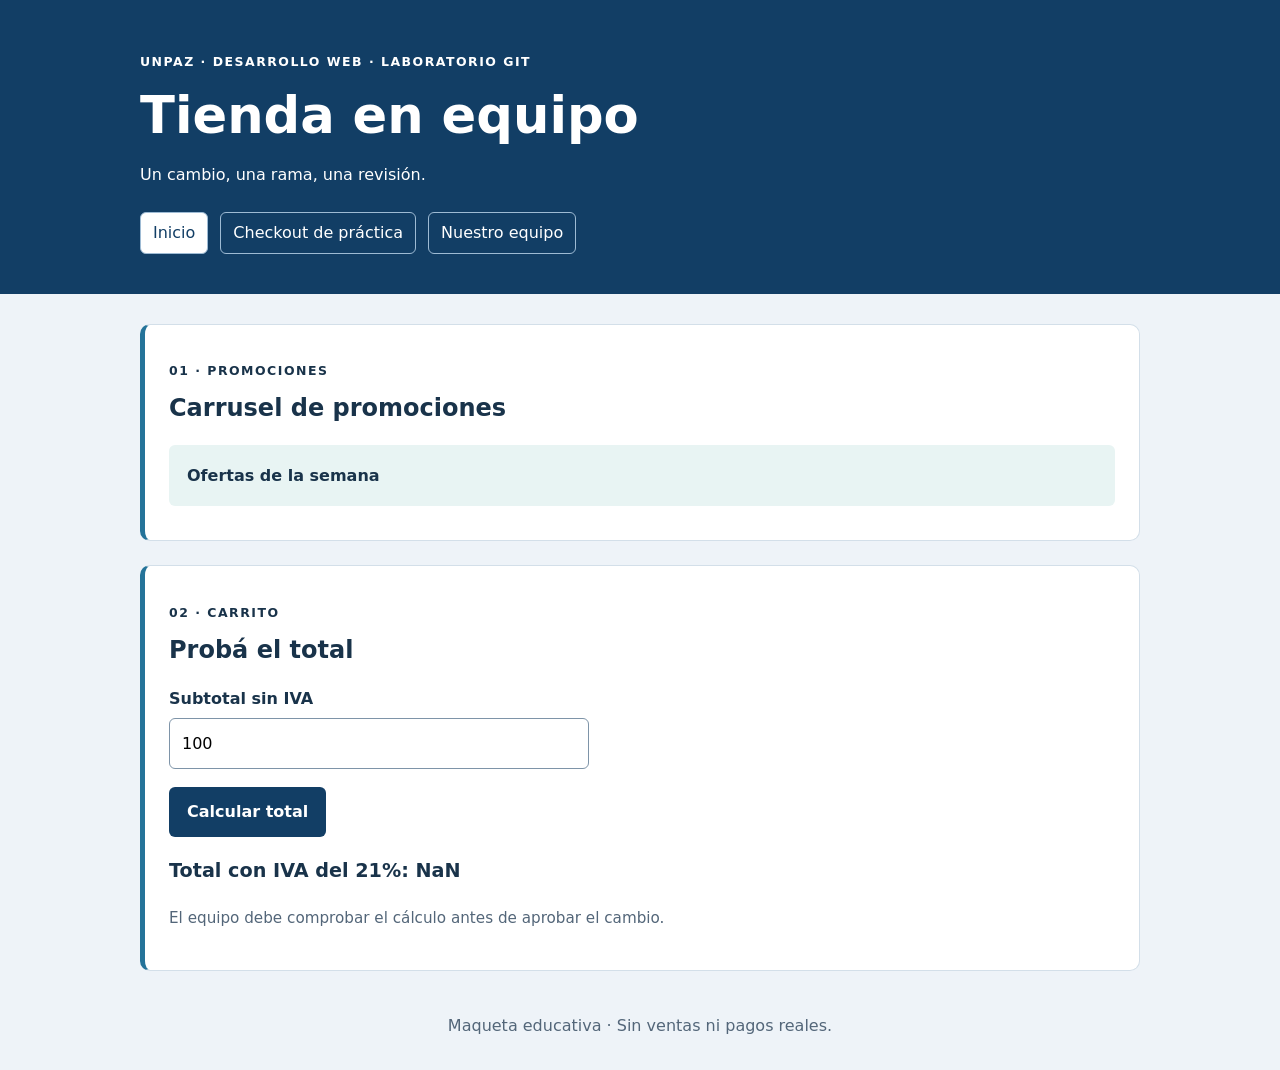
<file: index.html>
<!doctype html> <!-- Declara que el documento utiliza HTML5. -->
<html lang="es"> <!-- Define el español como idioma de la página. -->
<head> <!-- Abre la información general del documento. -->
<meta charset="UTF-8"> <!-- Permite mostrar tildes y caracteres españoles. -->
<meta name="viewport" content="width=device-width, initial-scale=1"> <!-- Adapta la página al ancho de la pantalla. -->
<title>Tienda en equipo · UNPAZ</title> <!-- Define el título de la pestaña. -->
<link rel="stylesheet" href="estilos.css"> <!-- Carga los estilos compartidos. -->
<script src="cart.js" defer></script> <!-- Carga el cálculo cuando el HTML está disponible. -->
</head> <!-- Cierra la información general. -->
<body> <!-- Abre el contenido visible. -->
<header class="cabecera"> <!-- Agrupa el título y la navegación. -->
<p class="etiqueta">UNPAZ · DESARROLLO WEB · LABORATORIO GIT</p> <!-- Identifica el propósito educativo. -->
<h1>Tienda en equipo</h1> <!-- Presenta el nombre de la tienda de práctica. -->
<p>Un cambio, una rama, una revisión.</p> <!-- Resume el trabajo colaborativo. -->
<nav aria-label="Navegación principal"><a href="index.html" aria-current="page">Inicio</a><a href="checkout.html">Checkout de práctica</a><a href="equipo.html">Nuestro equipo</a></nav> <!-- Permite recorrer las dos páginas. -->
</header> <!-- Cierra la cabecera. -->
<main> <!-- Contiene la información principal. -->
<section aria-labelledby="titulo-promos"> <!-- Abre el espacio de promociones. -->
<p class="etiqueta">01 · PROMOCIONES</p> <!-- Identifica el primer bloque. -->
<h2 id="titulo-promos">Carrusel de promociones</h2> <!-- Nombra el sector del ejercicio de conflicto, sin animación. -->
<div class="promo">Ofertas de la semana</div> <!-- Esta es la línea compartida del ejercicio de promociones. -->
</section> <!-- Cierra el espacio de promociones. -->
<section aria-labelledby="titulo-carrito"> <!-- Abre la demostración del cálculo. -->
<p class="etiqueta">02 · CARRITO</p> <!-- Identifica el segundo bloque. -->
<h2 id="titulo-carrito">Probá el total</h2> <!-- Presenta la prueba del carrito. -->
<label for="subtotal">Subtotal sin IVA</label> <!-- Describe el dato que se debe ingresar. -->
<input id="subtotal" type="number" min="0" step="0.01" value="100"> <!-- Permite ingresar un subtotal válido. -->
<button id="calcular" type="button">Calcular total</button> <!-- Ejecuta la demostración sin enviar formularios. -->
<p class="resultado">Total con IVA del 21%: <output id="total" aria-live="polite"></output></p> <!-- Muestra el resultado y anuncia sus cambios. -->
<p class="ayuda">El equipo debe comprobar el cálculo antes de aprobar el cambio.</p> <!-- Recuerda la revisión funcional. -->
</section> <!-- Cierra la demostración del cálculo. -->
</main> <!-- Cierra el contenido principal. -->
<footer>Maqueta educativa · Sin ventas ni pagos reales.</footer> <!-- Aclara el alcance del sitio. -->
</body> <!-- Cierra el contenido visible. -->
</html> <!-- Finaliza el documento. -->
</file>
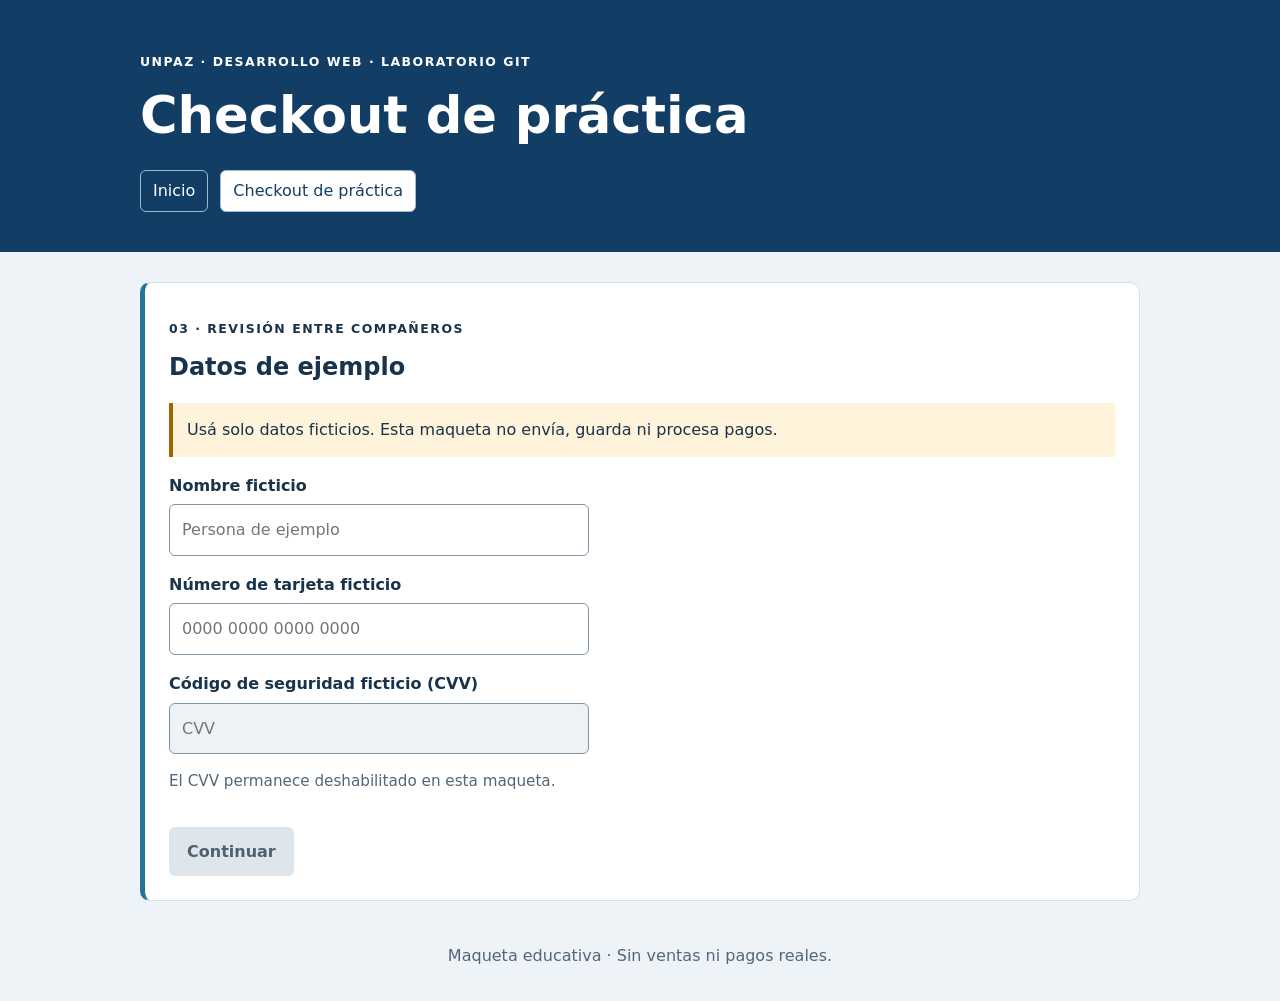
<file: checkout.html>
<!doctype html> <!-- Declara un documento HTML5. -->
<html lang="es"> <!-- Identifica el idioma español. -->
<head> <!-- Abre los datos generales de la página. -->
<meta charset="UTF-8"> <!-- Permite escribir tildes. -->
<meta name="viewport" content="width=device-width, initial-scale=1"> <!-- Adapta la página a pantallas pequeñas. -->
<title>Checkout de práctica · Tienda en equipo</title> <!-- Define el título de la pestaña. -->
<link rel="stylesheet" href="estilos.css"> <!-- Reutiliza los estilos de la tienda. -->
</head> <!-- Cierra los datos generales. -->
<body> <!-- Abre el contenido visible. -->
<header class="cabecera"> <!-- Presenta el encabezado compartido. -->
<p class="etiqueta">UNPAZ · DESARROLLO WEB · LABORATORIO GIT</p> <!-- Identifica la actividad. -->
<h1>Checkout de práctica</h1> <!-- Presenta el formulario didáctico. -->
<nav aria-label="Navegación principal"><a href="index.html">Inicio</a><a href="checkout.html" aria-current="page">Checkout de práctica</a></nav> <!-- Permite volver al carrito. -->
</header> <!-- Cierra la cabecera. -->
<main> <!-- Abre el contenido principal. -->
<section aria-labelledby="titulo-checkout"> <!-- Agrupa los campos de la maqueta sin crear un formulario que envíe datos. -->
<p class="etiqueta">03 · REVISIÓN ENTRE COMPAÑEROS</p> <!-- Identifica el ejercicio de revisión. -->
<h2 id="titulo-checkout">Datos de ejemplo</h2> <!-- Presenta los campos didácticos. -->
<p class="aviso">Usá solo datos ficticios. Esta maqueta no envía, guarda ni procesa pagos.</p> <!-- Explica el uso adecuado de la demostración. -->
<label for="nombre">Nombre ficticio</label> <!-- Asocia el rótulo con el campo de nombre. -->
<input id="nombre" type="text" placeholder="Persona de ejemplo" autocomplete="off"> <!-- Recibe únicamente un nombre de práctica. -->
<label for="tarjeta">Número de tarjeta ficticio</label> <!-- Describe el dato de ejemplo. -->
<input id="tarjeta" type="text" placeholder="0000 0000 0000 0000" autocomplete="off"> <!-- Ofrece un campo de práctica sin destino de envío. -->
<label for="cvv">Código de seguridad ficticio (CVV)</label> <!-- Asocia el rótulo al campo del ejercicio. -->
<input id="cvv" type="password" placeholder="CVV" disabled autocomplete="off"> <!-- Reserva el campo que se habilitará durante la revisión. -->
<p class="ayuda">El CVV permanece deshabilitado en esta maqueta.</p> <!-- Explica por qué el campo inicial no puede editarse. -->
<button type="button" disabled>Continuar</button> <!-- Muestra un botón deshabilitado que no realiza pagos. -->
</section> <!-- Cierra los campos de la maqueta. -->
</main> <!-- Cierra el contenido principal. -->
<footer>Maqueta educativa · Sin ventas ni pagos reales.</footer> <!-- Recuerda que es una práctica. -->
</body> <!-- Cierra el contenido visible. -->
</html> <!-- Finaliza el documento. -->
</file>
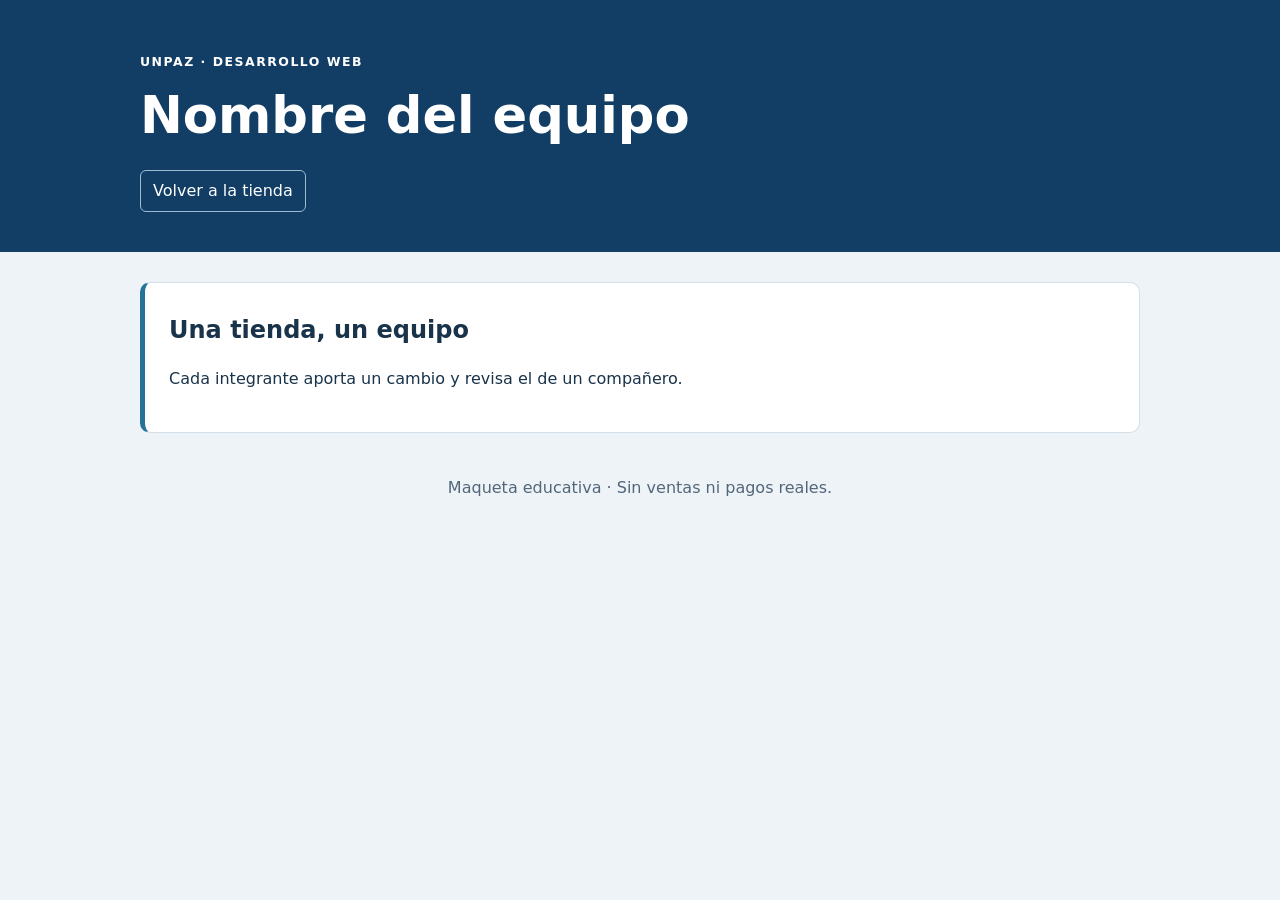
<file: equipo.html>
<!doctype html> <!-- Declara HTML5. -->
<html lang="es"> <!-- Define el idioma de la página. -->
<head> <!-- Abre los datos generales. -->
<meta charset="UTF-8"> <!-- Permite mostrar tildes. -->
<meta name="viewport" content="width=device-width, initial-scale=1"> <!-- Adapta la página al celular. -->
<title>Nuestro equipo</title> <!-- Define el título de la pestaña. -->
<link rel="stylesheet" href="estilos.css"> <!-- Usa los estilos de la tienda. -->
</head> <!-- Cierra los datos generales. -->
<body> <!-- Abre el contenido visible. -->
<header class="cabecera"> <!-- Presenta al equipo. -->
<p class="etiqueta">UNPAZ · DESARROLLO WEB</p> <!-- Identifica la materia. -->
<h1>Nombre del equipo</h1> <!-- Esta es la línea que completa el integrante E. -->
<nav aria-label="Navegación principal"><a href="index.html">Volver a la tienda</a></nav> <!-- Permite regresar al inicio. -->
</header> <!-- Cierra el encabezado. -->
<main> <!-- Abre la presentación. -->
<section><h2>Una tienda, un equipo</h2><p>Cada integrante aporta un cambio y revisa el de un compañero.</p></section> <!-- Explica la colaboración de la actividad. -->
</main> <!-- Cierra la presentación. -->
<footer>Maqueta educativa · Sin ventas ni pagos reales.</footer> <!-- Aclara el alcance. -->
</body> <!-- Cierra el cuerpo. -->
</html> <!-- Finaliza la página. -->
</file>
<file: estilos.css>
* { box-sizing: border-box; } /* Incluye rellenos y bordes dentro del ancho de cada elemento. */
body { margin: 0; font-family: system-ui, sans-serif; color: #19334a; background: #eef3f8; line-height: 1.6; } /* Define tipografía, colores y espacio entre líneas. */
.cabecera { padding: 40px max(24px, calc((100% - 1000px) / 2)); color: white; background: #123e65; } /* Destaca la cabecera con buen contraste. */
h1 { margin: 8px 0; font-size: clamp(2rem, 5vw, 3.2rem); line-height: 1.2; } /* Ajusta el título al tamaño de pantalla. */
h2 { margin-top: 8px; line-height: 1.3; } /* Separa los títulos de sección. */
.etiqueta { font-size: 0.78rem; font-weight: 750; letter-spacing: 0.12em; } /* Distingue los rótulos de cada bloque. */
nav { display: flex; flex-wrap: wrap; gap: 12px; margin-top: 24px; } /* Distribuye los enlaces y permite que cambien de línea. */
nav a { color: white; padding: 7px 12px; border: 1px solid #9ebbd4; border-radius: 6px; text-decoration: none; } /* Presenta enlaces visibles sobre el encabezado. */
nav a[aria-current="page"] { background: white; color: #123e65; } /* Identifica la página actual. */
main { max-width: 1048px; margin: 30px auto; padding: 0 24px; display: grid; gap: 24px; } /* Organiza el contenido en bloques separados. */
section { background: white; border: 1px solid #d3dfe9; border-left: 5px solid #247399; border-radius: 10px; padding: 24px; } /* Dibuja tarjetas legibles. */
.promo { padding: 18px; margin: 10px 0; background: #e8f4f3; border-radius: 6px; font-weight: 650; } /* Destaca las promociones sin agregar animaciones. */
label { display: block; font-weight: 650; margin: 16px 0 6px; } /* Mantiene cada rótulo junto a su campo. */
input { display: block; width: 100%; max-width: 420px; padding: 12px; border: 1px solid #7e94a8; border-radius: 6px; font: inherit; } /* Facilita escribir en computadora y celular. */
button { margin-top: 18px; padding: 12px 18px; background: #123e65; color: white; border: 0; border-radius: 6px; font: inherit; font-weight: 650; cursor: pointer; } /* Presenta los controles principales. */
button:disabled { background: #dee5eb; color: #4f6171; cursor: not-allowed; } /* Distingue los botones que no se pueden utilizar. */
input:disabled { background: #eef2f5; } /* Distingue el campo aún deshabilitado. */
:focus-visible { outline: 3px solid #c15719; outline-offset: 3px; } /* Hace visible el foco al navegar con teclado. */
.resultado { font-size: 1.2rem; font-weight: 700; } /* Destaca el total del carrito. */
.ayuda { color: #536679; font-size: 0.95rem; } /* Diferencia las explicaciones secundarias. */
.aviso { padding: 14px; background: #fff3dc; border-left: 4px solid #a26400; } /* Señala que solo se deben usar datos ficticios. */
footer { padding: 12px 24px 32px; text-align: center; color: #536679; } /* Cierra la página con una aclaración legible. */
</file>
